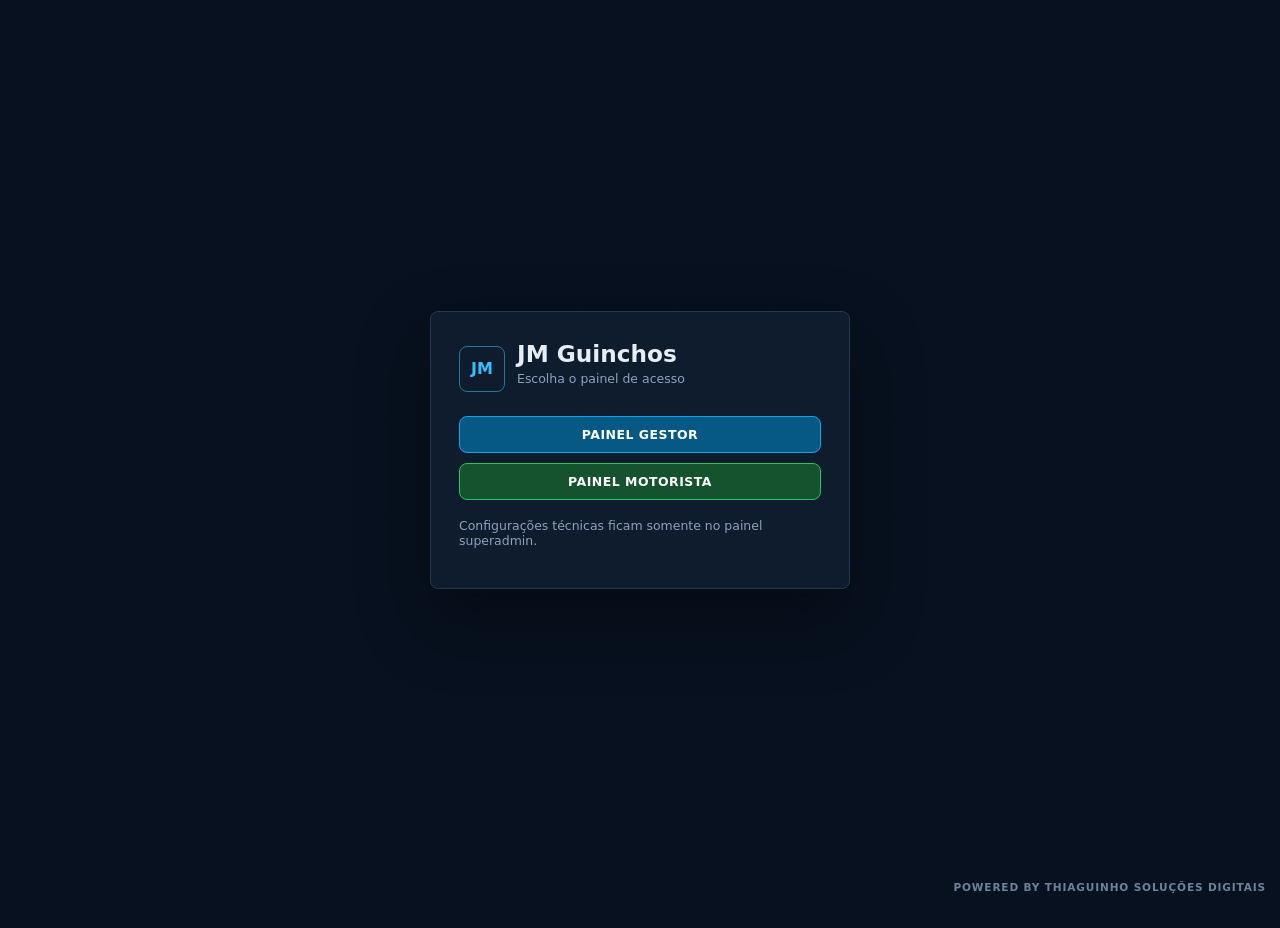
<file: index.html>
<!doctype html>
<html lang="pt-BR">
<head>
  <meta charset="utf-8">
  <meta name="viewport" content="width=device-width, initial-scale=1">
  <meta name="theme-color" content="#07111f">
  <title>JM Guinchos</title>
  <link rel="manifest" href="manifest.json?v=jm-v19-4-provas-gps-render-estavel">
  <link rel="icon" href="assets/icon.svg" type="image/svg+xml">
  <link rel="stylesheet" href="css/style.css?v=jm-v19-4-provas-gps-render-estavel">
</head>
<body>
  <section class="login">
    <div class="login-card">
      <div class="brand-row">
        <div class="brand-mark">JM</div>
        <div>
          <h1>JM Guinchos</h1>
          <p class="muted small">Escolha o painel de acesso</p>
        </div>
      </div>
      <div class="actions" style="display:grid;gap:10px">
        <a class="btn primary" style="text-align:center;text-decoration:none" href="jm.html">Painel gestor</a>
        <a class="btn good" style="text-align:center;text-decoration:none" href="motorista.html">Painel motorista</a>
      </div>
      <p class="muted small" style="margin-top:18px">Configurações técnicas ficam somente no painel superadmin.</p>
    </div>
  </section>
  <footer class="signature-footer">Powered by thIAguinho Soluções Digitais</footer>
  <script>
    if ("serviceWorker" in navigator) navigator.serviceWorker.register("service-worker.js?v=jm-v19-4-provas-gps-render-estavel").catch(function(){});
  </script>
</body>
</html>
</file>
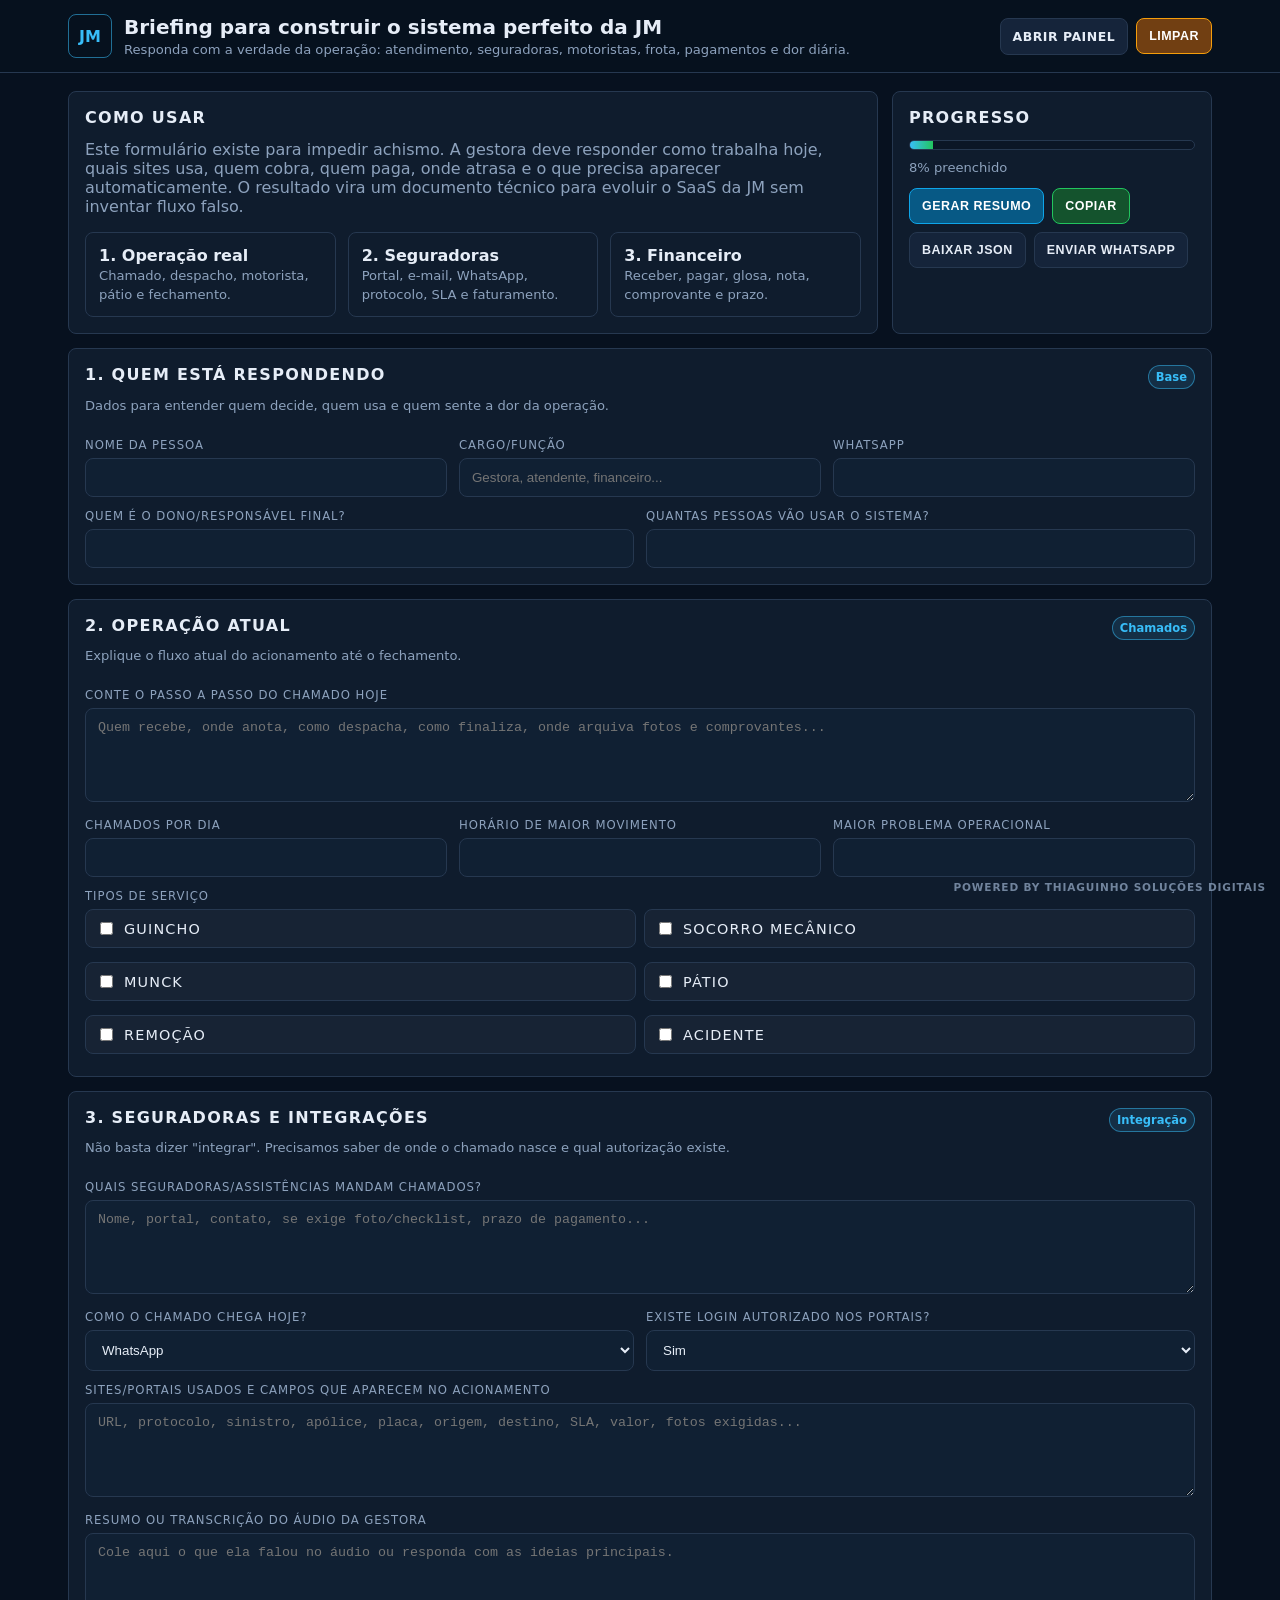
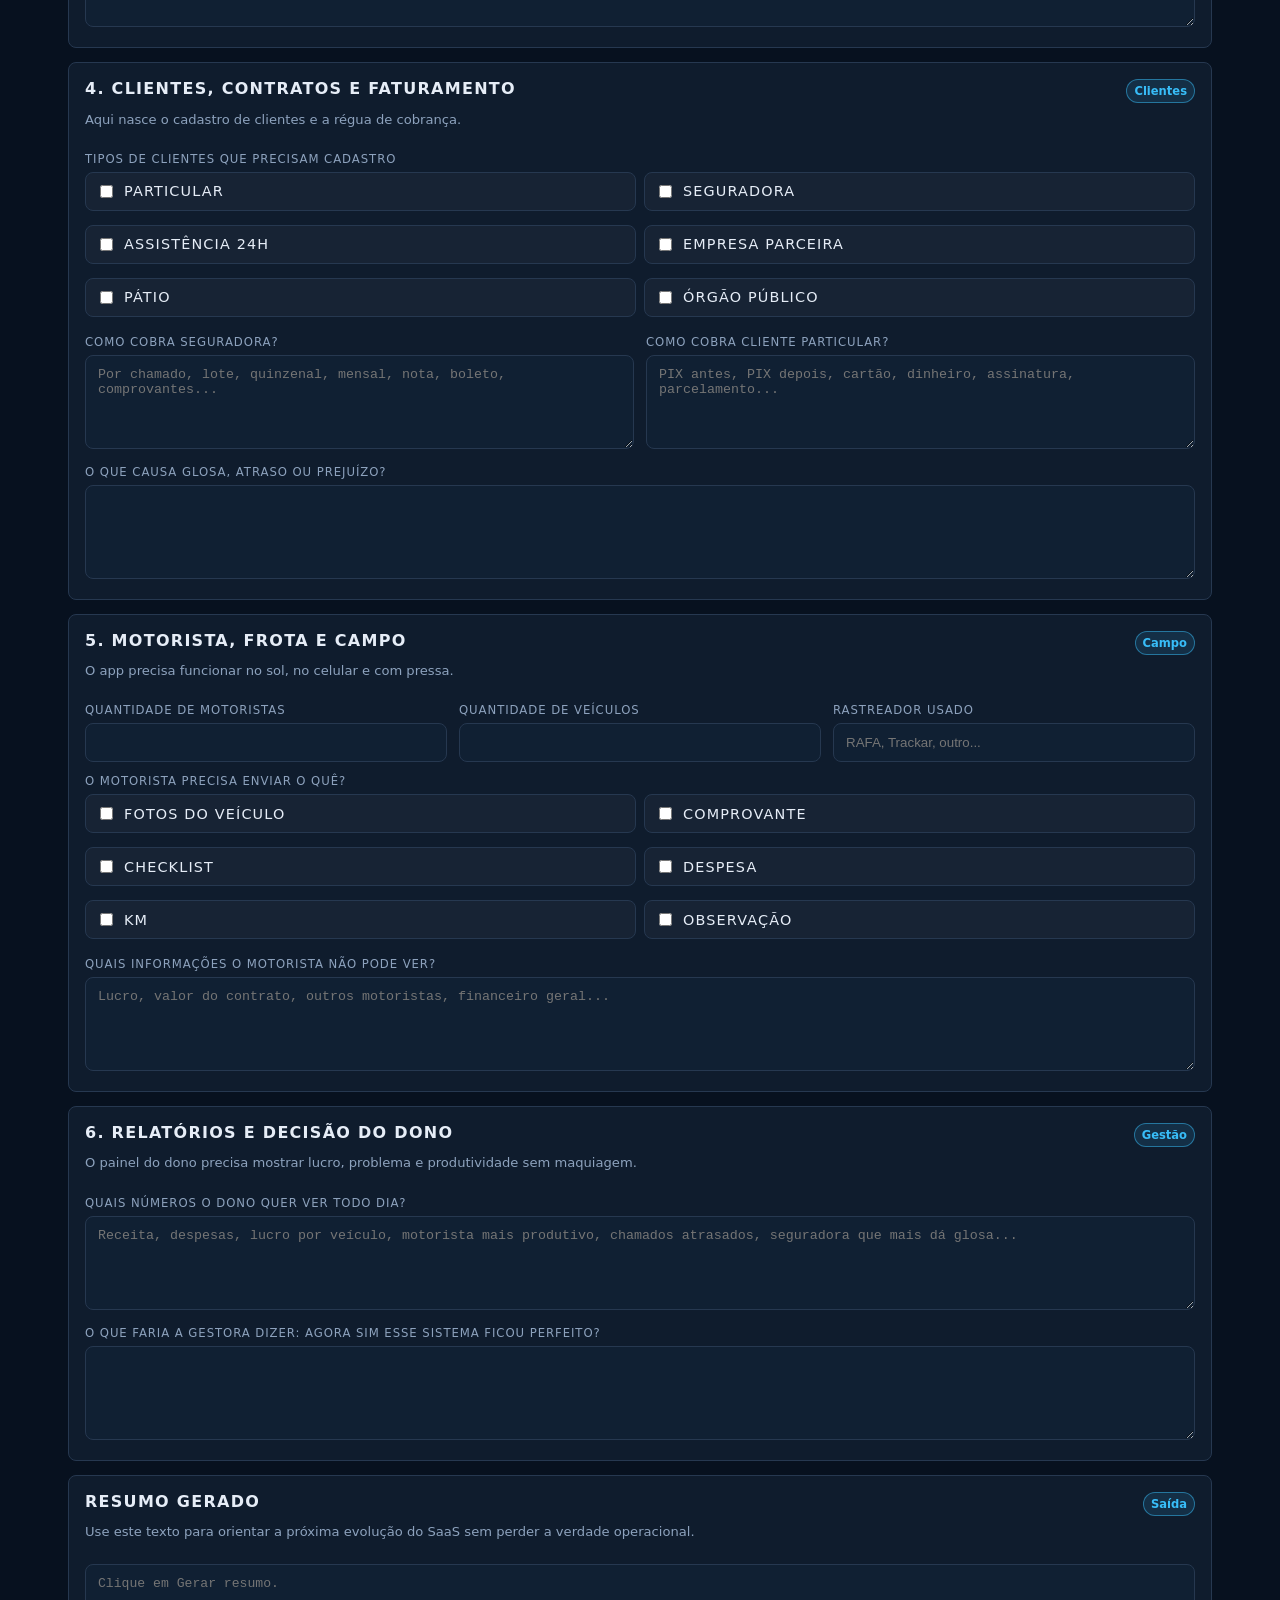
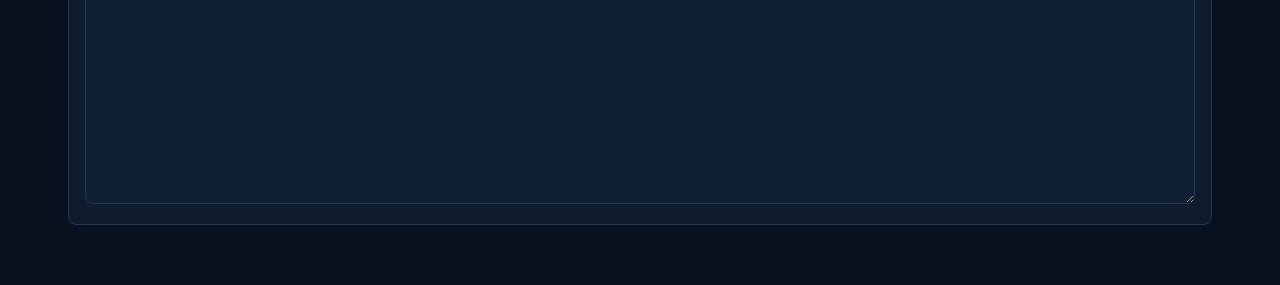
<file: formulario.html>
<!doctype html>
<html lang="pt-BR">
<head>
  <meta charset="utf-8">
  <meta name="viewport" content="width=device-width, initial-scale=1">
  <meta name="theme-color" content="#07111f">
  <title>JM Guinchos - Briefing do Sistema</title>
  <link rel="icon" href="assets/icon.svg" type="image/svg+xml">
  <style>
    :root {
      --bg:#07111f; --panel:#0f1c2d; --panel2:#15243a; --line:#263850; --text:#e6edf7;
      --muted:#8da2bd; --accent:#38bdf8; --green:#22c55e; --amber:#f59e0b; --red:#ef4444;
      --radius:8px;
    }
    * { box-sizing:border-box; }
    body {
      margin:0;
      font-family:Inter, system-ui, -apple-system, BlinkMacSystemFont, "Segoe UI", sans-serif;
      background:var(--bg);
      color:var(--text);
      padding-bottom:28px;
    }
    header {
      position:sticky; top:0; z-index:10;
      border-bottom:1px solid var(--line);
      background:rgba(7,17,31,.94);
      backdrop-filter:blur(10px);
    }
    .top {
      max-width:1180px; margin:0 auto; padding:14px 18px;
      display:flex; align-items:center; justify-content:space-between; gap:12px;
    }
    .brand { display:flex; align-items:center; gap:12px; }
    .mark {
      width:44px; height:44px; display:grid; place-items:center;
      border:1px solid rgba(56,189,248,.55); border-radius:var(--radius);
      color:var(--accent); font-weight:900;
    }
    h1,h2,h3,p { margin-top:0; }
    h1 { font-size:1.25rem; margin-bottom:3px; }
    h2 { font-size:1rem; letter-spacing:.08em; text-transform:uppercase; }
    .muted { color:var(--muted); }
    .small { font-size:.82rem; }
    .wrap { max-width:1180px; margin:0 auto; padding:18px; }
    .hero {
      display:grid; grid-template-columns:minmax(0,1fr) 320px; gap:14px; align-items:stretch;
      margin-bottom:14px;
    }
    .panel, .card {
      background:var(--panel); border:1px solid var(--line); border-radius:var(--radius);
    }
    .panel { padding:16px; }
    .card { padding:13px; }
    .grid { display:grid; grid-template-columns:repeat(12,minmax(0,1fr)); gap:12px; }
    .col-3 { grid-column:span 3; } .col-4 { grid-column:span 4; } .col-6 { grid-column:span 6; } .col-8 { grid-column:span 8; } .col-12 { grid-column:span 12; }
    label { display:block; color:var(--muted); font-size:.73rem; text-transform:uppercase; letter-spacing:.08em; margin:0 0 6px; }
    input, select, textarea {
      width:100%; border:1px solid var(--line); background:#102033; color:var(--text);
      border-radius:var(--radius); padding:11px 12px; outline:none;
    }
    textarea { min-height:94px; resize:vertical; }
    input:focus, select:focus, textarea:focus { border-color:var(--accent); box-shadow:0 0 0 3px rgba(56,189,248,.12); }
    .checks { display:grid; grid-template-columns:repeat(2,minmax(0,1fr)); gap:8px; }
    .check {
      display:flex; align-items:center; gap:8px; padding:9px 10px; border:1px solid var(--line);
      border-radius:var(--radius); background:rgba(255,255,255,.03); color:var(--text); font-size:.9rem;
    }
    .check input { width:auto; }
    .actions { display:flex; flex-wrap:wrap; gap:8px; align-items:center; }
    .btn {
      border:1px solid var(--line); background:var(--panel2); color:var(--text);
      padding:10px 12px; border-radius:var(--radius); font-weight:850; cursor:pointer;
      text-transform:uppercase; letter-spacing:.04em; font-size:.78rem; text-decoration:none;
    }
    .btn.primary { background:#075985; border-color:#0ea5e9; color:#fff; }
    .btn.good { background:#14532d; border-color:#22c55e; color:#fff; }
    .btn.warn { background:#713f12; border-color:#f59e0b; color:#fff; }
    .progress { height:10px; background:#0b1626; border:1px solid var(--line); border-radius:999px; overflow:hidden; }
    .progress span { display:block; height:100%; width:0; background:linear-gradient(90deg,var(--accent),var(--green)); transition:.2s; }
    .section { margin-bottom:14px; }
    .section-head { display:flex; justify-content:space-between; align-items:flex-start; gap:12px; margin-bottom:12px; }
    .badge {
      display:inline-flex; align-items:center; padding:4px 7px; border-radius:999px; border:1px solid rgba(56,189,248,.5);
      background:rgba(56,189,248,.12); color:var(--accent); font-weight:800; font-size:.72rem;
    }
    .output { min-height:240px; white-space:pre-wrap; font-family:Consolas, "Courier New", monospace; font-size:.82rem; }
    .signature {
      position:fixed; right:14px; bottom:7px; color:rgba(141,162,189,.78);
      font-size:.66rem; font-weight:850; letter-spacing:.08em; text-transform:uppercase;
    }
    @media (max-width:900px) {
      .hero { grid-template-columns:1fr; }
      .col-3,.col-4,.col-6,.col-8 { grid-column:span 12; }
      .checks { grid-template-columns:1fr; }
      .top { align-items:flex-start; flex-direction:column; }
      .actions .btn { width:100%; text-align:center; }
      .signature { left:0; right:0; text-align:center; font-size:.58rem; }
    }
  </style>
</head>
<body>
  <header>
    <div class="top">
      <div class="brand">
        <div class="mark">JM</div>
        <div>
          <h1>Briefing para construir o sistema perfeito da JM</h1>
          <div class="muted small">Responda com a verdade da operação: atendimento, seguradoras, motoristas, frota, pagamentos e dor diária.</div>
        </div>
      </div>
      <div class="actions">
        <a class="btn" href="jm.html">Abrir painel</a>
        <button class="btn warn" id="clearBtn" type="button">Limpar</button>
      </div>
    </div>
  </header>

  <main class="wrap">
    <section class="hero">
      <div class="panel">
        <h2>Como usar</h2>
        <p class="muted">Este formulário existe para impedir achismo. A gestora deve responder como trabalha hoje, quais sites usa, quem cobra, quem paga, onde atrasa e o que precisa aparecer automaticamente. O resultado vira um documento técnico para evoluir o SaaS da JM sem inventar fluxo falso.</p>
        <div class="grid">
          <div class="card col-4"><b>1. Operação real</b><br><span class="muted small">Chamado, despacho, motorista, pátio e fechamento.</span></div>
          <div class="card col-4"><b>2. Seguradoras</b><br><span class="muted small">Portal, e-mail, WhatsApp, protocolo, SLA e faturamento.</span></div>
          <div class="card col-4"><b>3. Financeiro</b><br><span class="muted small">Receber, pagar, glosa, nota, comprovante e prazo.</span></div>
        </div>
      </div>
      <aside class="panel">
        <h2>Progresso</h2>
        <div class="progress"><span id="progressBar"></span></div>
        <p class="muted small" id="progressText" style="margin-top:10px">0% preenchido</p>
        <div class="actions">
          <button class="btn primary" id="buildBtn" type="button">Gerar resumo</button>
          <button class="btn good" id="copyBtn" type="button">Copiar</button>
          <button class="btn" id="downloadBtn" type="button">Baixar JSON</button>
          <button class="btn" id="whatsappBtn" type="button">Enviar WhatsApp</button>
        </div>
      </aside>
    </section>

    <form id="briefingForm">
      <section class="panel section">
        <div class="section-head"><div><h2>1. Quem está respondendo</h2><p class="muted small">Dados para entender quem decide, quem usa e quem sente a dor da operação.</p></div><span class="badge">Base</span></div>
        <div class="grid">
          <div class="col-4"><label>Nome da pessoa</label><input name="respondenteNome" required></div>
          <div class="col-4"><label>Cargo/função</label><input name="respondenteCargo" placeholder="Gestora, atendente, financeiro..."></div>
          <div class="col-4"><label>WhatsApp</label><input name="respondenteWhatsapp" inputmode="tel"></div>
          <div class="col-6"><label>Quem é o dono/responsável final?</label><input name="donoResponsavel"></div>
          <div class="col-6"><label>Quantas pessoas vão usar o sistema?</label><input name="usuariosQuantidade" inputmode="numeric"></div>
        </div>
      </section>

      <section class="panel section">
        <div class="section-head"><div><h2>2. Operação atual</h2><p class="muted small">Explique o fluxo atual do acionamento até o fechamento.</p></div><span class="badge">Chamados</span></div>
        <div class="grid">
          <div class="col-12"><label>Conte o passo a passo do chamado hoje</label><textarea name="fluxoAtual" required placeholder="Quem recebe, onde anota, como despacha, como finaliza, onde arquiva fotos e comprovantes..."></textarea></div>
          <div class="col-4"><label>Chamados por dia</label><input name="chamadosDia" inputmode="numeric"></div>
          <div class="col-4"><label>Horário de maior movimento</label><input name="picoOperacao"></div>
          <div class="col-4"><label>Maior problema operacional</label><input name="maiorProblemaOperacional"></div>
          <div class="col-12"><label>Tipos de serviço</label><div class="checks">
            <label class="check"><input type="checkbox" name="servicos" value="Guincho"> Guincho</label>
            <label class="check"><input type="checkbox" name="servicos" value="Socorro mecânico"> Socorro mecânico</label>
            <label class="check"><input type="checkbox" name="servicos" value="Munck"> Munck</label>
            <label class="check"><input type="checkbox" name="servicos" value="Pátio"> Pátio</label>
            <label class="check"><input type="checkbox" name="servicos" value="Remoção"> Remoção</label>
            <label class="check"><input type="checkbox" name="servicos" value="Acidente"> Acidente</label>
          </div></div>
        </div>
      </section>

      <section class="panel section">
        <div class="section-head"><div><h2>3. Seguradoras e integrações</h2><p class="muted small">Não basta dizer "integrar". Precisamos saber de onde o chamado nasce e qual autorização existe.</p></div><span class="badge">Integração</span></div>
        <div class="grid">
          <div class="col-12"><label>Quais seguradoras/assistências mandam chamados?</label><textarea name="seguradorasLista" placeholder="Nome, portal, contato, se exige foto/checklist, prazo de pagamento..."></textarea></div>
          <div class="col-6"><label>Como o chamado chega hoje?</label><select name="entradaChamado"><option>WhatsApp</option><option>E-mail</option><option>Portal da seguradora</option><option>Telefone</option><option>API/webhook</option><option>Misto</option></select></div>
          <div class="col-6"><label>Existe login autorizado nos portais?</label><select name="loginPortais"><option>Sim</option><option>Não</option><option>Alguns</option><option>Não sei</option></select></div>
          <div class="col-12"><label>Sites/portais usados e campos que aparecem no acionamento</label><textarea name="portaisCampos" placeholder="URL, protocolo, sinistro, apólice, placa, origem, destino, SLA, valor, fotos exigidas..."></textarea></div>
          <div class="col-12"><label>Resumo ou transcrição do áudio da gestora</label><textarea name="audioResumo" placeholder="Cole aqui o que ela falou no áudio ou responda com as ideias principais."></textarea></div>
        </div>
      </section>

      <section class="panel section">
        <div class="section-head"><div><h2>4. Clientes, contratos e faturamento</h2><p class="muted small">Aqui nasce o cadastro de clientes e a régua de cobrança.</p></div><span class="badge">Clientes</span></div>
        <div class="grid">
          <div class="col-12"><label>Tipos de clientes que precisam cadastro</label><div class="checks">
            <label class="check"><input type="checkbox" name="tiposClientes" value="Particular"> Particular</label>
            <label class="check"><input type="checkbox" name="tiposClientes" value="Seguradora"> Seguradora</label>
            <label class="check"><input type="checkbox" name="tiposClientes" value="Assistência 24h"> Assistência 24h</label>
            <label class="check"><input type="checkbox" name="tiposClientes" value="Empresa parceira"> Empresa parceira</label>
            <label class="check"><input type="checkbox" name="tiposClientes" value="Pátio"> Pátio</label>
            <label class="check"><input type="checkbox" name="tiposClientes" value="Órgão público"> Órgão público</label>
          </div></div>
          <div class="col-6"><label>Como cobra seguradora?</label><textarea name="cobrancaSeguradora" placeholder="Por chamado, lote, quinzenal, mensal, nota, boleto, comprovantes..."></textarea></div>
          <div class="col-6"><label>Como cobra cliente particular?</label><textarea name="cobrancaParticular" placeholder="PIX antes, PIX depois, cartão, dinheiro, assinatura, parcelamento..."></textarea></div>
          <div class="col-12"><label>O que causa glosa, atraso ou prejuízo?</label><textarea name="glosasPrejuizos"></textarea></div>
        </div>
      </section>

      <section class="panel section">
        <div class="section-head"><div><h2>5. Motorista, frota e campo</h2><p class="muted small">O app precisa funcionar no sol, no celular e com pressa.</p></div><span class="badge">Campo</span></div>
        <div class="grid">
          <div class="col-4"><label>Quantidade de motoristas</label><input name="motoristasQuantidade" inputmode="numeric"></div>
          <div class="col-4"><label>Quantidade de veículos</label><input name="veiculosQuantidade" inputmode="numeric"></div>
          <div class="col-4"><label>Rastreador usado</label><input name="rastreador" placeholder="RAFA, Trackar, outro..."></div>
          <div class="col-12"><label>O motorista precisa enviar o quê?</label><div class="checks">
            <label class="check"><input type="checkbox" name="motoristaEnvia" value="Fotos do veículo"> Fotos do veículo</label>
            <label class="check"><input type="checkbox" name="motoristaEnvia" value="Comprovante"> Comprovante</label>
            <label class="check"><input type="checkbox" name="motoristaEnvia" value="Checklist"> Checklist</label>
            <label class="check"><input type="checkbox" name="motoristaEnvia" value="Despesa"> Despesa</label>
            <label class="check"><input type="checkbox" name="motoristaEnvia" value="KM"> KM</label>
            <label class="check"><input type="checkbox" name="motoristaEnvia" value="Observação"> Observação</label>
          </div></div>
          <div class="col-12"><label>Quais informações o motorista não pode ver?</label><textarea name="restricoesMotorista" placeholder="Lucro, valor do contrato, outros motoristas, financeiro geral..."></textarea></div>
        </div>
      </section>

      <section class="panel section">
        <div class="section-head"><div><h2>6. Relatórios e decisão do dono</h2><p class="muted small">O painel do dono precisa mostrar lucro, problema e produtividade sem maquiagem.</p></div><span class="badge">Gestão</span></div>
        <div class="grid">
          <div class="col-12"><label>Quais números o dono quer ver todo dia?</label><textarea name="kpisDono" placeholder="Receita, despesas, lucro por veículo, motorista mais produtivo, chamados atrasados, seguradora que mais dá glosa..."></textarea></div>
          <div class="col-12"><label>O que faria a gestora dizer: agora sim esse sistema ficou perfeito?</label><textarea name="definicaoSucesso" required></textarea></div>
        </div>
      </section>
    </form>

    <section class="panel section">
      <div class="section-head"><div><h2>Resumo gerado</h2><p class="muted small">Use este texto para orientar a próxima evolução do SaaS sem perder a verdade operacional.</p></div><span class="badge">Saída</span></div>
      <textarea id="output" class="output" readonly placeholder="Clique em Gerar resumo."></textarea>
    </section>
  </main>

  <div class="signature">Powered by thIAguinho Soluções Digitais</div>

  <script>
    (function () {
      "use strict";
      const STORAGE_KEY = "jm_guinchos_briefing_v1";
      const form = document.getElementById("briefingForm");
      const output = document.getElementById("output");
      const progressBar = document.getElementById("progressBar");
      const progressText = document.getElementById("progressText");

      function fields() {
        return Array.from(form.querySelectorAll("input, select, textarea"));
      }

      function collect() {
        const data = {};
        fields().forEach((field) => {
          if (field.type === "checkbox") {
            data[field.name] = data[field.name] || [];
            if (field.checked) data[field.name].push(field.value);
            return;
          }
          data[field.name] = field.value.trim();
        });
        data.generatedAt = new Date().toISOString();
        return data;
      }

      function apply(data) {
        if (!data) return;
        fields().forEach((field) => {
          if (field.type === "checkbox") {
            field.checked = Array.isArray(data[field.name]) && data[field.name].includes(field.value);
            return;
          }
          if (data[field.name] != null) field.value = data[field.name];
        });
        updateProgress();
      }

      function updateProgress() {
        const all = fields().filter((f) => f.type !== "checkbox");
        const filled = all.filter((f) => String(f.value || "").trim()).length;
        const checks = Array.from(form.querySelectorAll("input[type='checkbox']"));
        const groups = Array.from(new Set(checks.map((c) => c.name)));
        const checkedGroups = groups.filter((name) => checks.some((c) => c.name === name && c.checked)).length;
        const total = all.length + groups.length;
        const done = filled + checkedGroups;
        const pct = total ? Math.round((done / total) * 100) : 0;
        progressBar.style.width = pct + "%";
        progressText.textContent = pct + "% preenchido";
      }

      function save() {
        localStorage.setItem(STORAGE_KEY, JSON.stringify(collect()));
        updateProgress();
      }

      function summary(data) {
        return [
          "BRIEFING JM GUINCHOS - SISTEMA 100/10",
          "",
          "RESPONDENTE",
          "- Nome: " + (data.respondenteNome || ""),
          "- Cargo: " + (data.respondenteCargo || ""),
          "- WhatsApp: " + (data.respondenteWhatsapp || ""),
          "- Responsável final: " + (data.donoResponsavel || ""),
          "- Usuários previstos: " + (data.usuariosQuantidade || ""),
          "",
          "OPERAÇÃO",
          "- Fluxo atual: " + (data.fluxoAtual || ""),
          "- Chamados/dia: " + (data.chamadosDia || ""),
          "- Pico: " + (data.picoOperacao || ""),
          "- Maior problema: " + (data.maiorProblemaOperacional || ""),
          "- Serviços: " + ((data.servicos || []).join(", ") || ""),
          "",
          "SEGURADORAS E INTEGRAÇÕES",
          "- Seguradoras: " + (data.seguradorasLista || ""),
          "- Entrada do chamado: " + (data.entradaChamado || ""),
          "- Login nos portais: " + (data.loginPortais || ""),
          "- Portais/campos: " + (data.portaisCampos || ""),
          "- Áudio/resumo da gestora: " + (data.audioResumo || ""),
          "",
          "CLIENTES E FINANCEIRO",
          "- Tipos de cliente: " + ((data.tiposClientes || []).join(", ") || ""),
          "- Cobrança seguradora: " + (data.cobrancaSeguradora || ""),
          "- Cobrança particular: " + (data.cobrancaParticular || ""),
          "- Glosas/prejuízos: " + (data.glosasPrejuizos || ""),
          "",
          "MOTORISTA E FROTA",
          "- Motoristas: " + (data.motoristasQuantidade || ""),
          "- Veículos: " + (data.veiculosQuantidade || ""),
          "- Rastreador: " + (data.rastreador || ""),
          "- Motorista envia: " + ((data.motoristaEnvia || []).join(", ") || ""),
          "- Restrições motorista: " + (data.restricoesMotorista || ""),
          "",
          "GESTÃO",
          "- KPIs do dono: " + (data.kpisDono || ""),
          "- Definição de sucesso: " + (data.definicaoSucesso || "")
        ].join("\n");
      }

      function generate() {
        const data = collect();
        output.value = summary(data);
        localStorage.setItem(STORAGE_KEY, JSON.stringify(data));
        return data;
      }

      form.addEventListener("input", save);
      document.getElementById("buildBtn").onclick = generate;
      document.getElementById("copyBtn").onclick = async () => {
        if (!output.value) generate();
        await navigator.clipboard.writeText(output.value).catch(() => {});
      };
      document.getElementById("downloadBtn").onclick = () => {
        const data = generate();
        const blob = new Blob([JSON.stringify(data, null, 2)], { type: "application/json" });
        const a = document.createElement("a");
        a.href = URL.createObjectURL(blob);
        a.download = "briefing-jm-guinchos.json";
        a.click();
        URL.revokeObjectURL(a.href);
      };
      document.getElementById("whatsappBtn").onclick = () => {
        if (!output.value) generate();
        const text = encodeURIComponent(output.value.slice(0, 3500));
        window.open("https://wa.me/?text=" + text, "_blank");
      };
      document.getElementById("clearBtn").onclick = () => {
        if (!confirm("Limpar todas as respostas deste navegador?")) return;
        localStorage.removeItem(STORAGE_KEY);
        form.reset();
        output.value = "";
        updateProgress();
      };
      apply(JSON.parse(localStorage.getItem(STORAGE_KEY) || "null"));
      updateProgress();
    }());
  </script>
</body>
</html>
</file>
<file: css/style.css>
:root {
  --bg: #07111f;
  --panel: #0f1c2d;
  --panel-2: #15243a;
  --line: #263850;
  --text: #e6edf7;
  --muted: #8da2bd;
  --accent: #38bdf8;
  --green: #22c55e;
  --amber: #f59e0b;
  --red: #ef4444;
  --white: #ffffff;
  --radius: 8px;
}

* { box-sizing: border-box; }
body {
  margin: 0;
  min-height: 100vh;
  font-family: Inter, system-ui, -apple-system, BlinkMacSystemFont, "Segoe UI", sans-serif;
  background: var(--bg);
  color: var(--text);
  padding-bottom: 28px;
}

button, input, select, textarea { font: inherit; }
button { cursor: pointer; }
button:disabled { opacity: .55; cursor: not-allowed; }

.hidden { display: none !important; }
.muted { color: var(--muted); }
.small { font-size: .78rem; }
.danger { color: var(--red); }
.ok { color: var(--green); }
.warn { color: var(--amber); }
.info { color: var(--accent); }

.login {
  min-height: 100vh;
  display: grid;
  place-items: center;
  padding: 24px;
  background:
    linear-gradient(rgba(7, 17, 31, .9), rgba(7, 17, 31, .96)),
    repeating-linear-gradient(90deg, rgba(56, 189, 248, .08) 0 1px, transparent 1px 96px),
    repeating-linear-gradient(0deg, rgba(56, 189, 248, .06) 0 1px, transparent 1px 96px);
}
.login-card {
  width: min(420px, 100%);
  background: var(--panel);
  border: 1px solid var(--line);
  border-radius: var(--radius);
  padding: 28px;
  box-shadow: 0 30px 70px rgba(0,0,0,.35);
}
.brand-row { display: flex; align-items: center; gap: 12px; margin-bottom: 18px; }
.brand-mark {
  width: 46px; height: 46px; display: grid; place-items: center;
  border: 1px solid rgba(56,189,248,.55);
  color: var(--accent);
  font-weight: 900;
  border-radius: var(--radius);
}
h1, h2, h3, p { margin-top: 0; }
h1 { margin-bottom: 4px; font-size: 1.45rem; }
h2 { font-size: 1rem; letter-spacing: .08em; text-transform: uppercase; }
h3 { font-size: .95rem; margin-bottom: 10px; }

.app {
  min-height: 100vh;
  display: grid;
  grid-template-columns: 260px minmax(0, 1fr);
}
.sidebar {
  background: #0c1726;
  border-right: 1px solid var(--line);
  display: flex;
  flex-direction: column;
  min-height: 100vh;
}
.sidebar-head { padding: 18px; border-bottom: 1px solid var(--line); }
.sidebar-title { font-weight: 900; letter-spacing: .1em; }
.sidebar-sub { font-size: .72rem; color: var(--accent); letter-spacing: .16em; text-transform: uppercase; }
.nav { padding: 12px; display: grid; gap: 6px; }
.nav button {
  text-align: left;
  color: var(--muted);
  background: transparent;
  border: 1px solid transparent;
  padding: 11px 12px;
  border-radius: var(--radius);
  font-weight: 750;
}
.nav button.active, .nav button:hover {
  color: var(--white);
  background: var(--panel-2);
  border-color: var(--line);
}
.sidebar-foot { margin-top: auto; padding: 14px; border-top: 1px solid var(--line); }

.topbar {
  height: 68px;
  display: flex;
  align-items: center;
  justify-content: space-between;
  gap: 16px;
  padding: 0 22px;
  border-bottom: 1px solid var(--line);
  background: rgba(15, 28, 45, .92);
  position: sticky;
  top: 0;
  z-index: 20;
}
.content { padding: 22px; }
.view { display: none; }
.view.active { display: block; }

.grid { display: grid; grid-template-columns: repeat(12, minmax(0, 1fr)); gap: 14px; }
.col-3 { grid-column: span 3; }
.col-4 { grid-column: span 4; }
.col-5 { grid-column: span 5; }
.col-6 { grid-column: span 6; }
.col-7 { grid-column: span 7; }
.col-8 { grid-column: span 8; }
.col-12 { grid-column: span 12; }

.panel, .card {
  background: var(--panel);
  border: 1px solid var(--line);
  border-radius: var(--radius);
}
.panel { padding: 16px; }
.card { padding: 14px; }
.kpi strong { display: block; font-size: 1.65rem; margin-top: 6px; }
.kpi span { color: var(--muted); font-size: .75rem; text-transform: uppercase; letter-spacing: .08em; }

label { display: block; color: var(--muted); font-size: .72rem; text-transform: uppercase; letter-spacing: .08em; margin: 0 0 6px; }
input, select, textarea {
  width: 100%;
  border: 1px solid var(--line);
  background: #102033;
  color: var(--text);
  border-radius: var(--radius);
  padding: 11px 12px;
  outline: none;
}
textarea { min-height: 90px; resize: vertical; }
input:focus, select:focus, textarea:focus { border-color: var(--accent); box-shadow: 0 0 0 3px rgba(56,189,248,.12); }
.form-grid { display: grid; grid-template-columns: repeat(2, minmax(0, 1fr)); gap: 12px; }
.form-grid .wide { grid-column: 1 / -1; }

.route-link-block {
  border: 1px dashed rgba(56, 189, 248, .35);
  border-radius: var(--radius);
  padding: 10px;
  background: rgba(56, 189, 248, .04);
}
.route-link-status.ok, .geo-status.ok { color: var(--green); }
.route-link-status.warn, .geo-status.warn { color: var(--amber); }
.route-link-status.danger, .geo-status.danger { color: var(--red); }
.smart-route-card {
  border: 1px solid var(--line);
  border-radius: var(--radius);
  padding: 10px;
  margin-top: 8px;
  background: rgba(255,255,255,.03);
}
.leaflet-container {
  font-family: Inter, system-ui, -apple-system, BlinkMacSystemFont, "Segoe UI", sans-serif;
}

.actions { display: flex; flex-wrap: wrap; gap: 8px; align-items: center; }
.btn {
  border: 1px solid var(--line);
  background: var(--panel-2);
  color: var(--text);
  padding: 10px 12px;
  border-radius: var(--radius);
  font-weight: 850;
  text-transform: uppercase;
  letter-spacing: .04em;
  font-size: .78rem;
}
.btn.primary { background: #075985; border-color: #0ea5e9; color: white; }
.btn.good { background: #14532d; border-color: #22c55e; color: white; }
.btn.warn { background: #713f12; border-color: #f59e0b; color: white; }
.btn.danger { background: #7f1d1d; border-color: #ef4444; color: white; }

.table-wrap { width: 100%; overflow-x: auto; }
table { width: 100%; border-collapse: collapse; min-width: 760px; }
th, td { border-bottom: 1px solid var(--line); padding: 11px; text-align: left; vertical-align: top; }
th { color: var(--muted); font-size: .72rem; text-transform: uppercase; letter-spacing: .08em; }
td { font-size: .88rem; }
.badge {
  display: inline-flex; align-items: center; gap: 5px;
  padding: 4px 7px; border-radius: 999px;
  font-size: .7rem; font-weight: 850; border: 1px solid var(--line);
  color: var(--muted);
}
.badge.ok { border-color: rgba(34,197,94,.5); background: rgba(34,197,94,.12); }
.badge.warn { border-color: rgba(245,158,11,.5); background: rgba(245,158,11,.12); }
.badge.danger { border-color: rgba(239,68,68,.5); background: rgba(239,68,68,.12); }
.badge.info { border-color: rgba(56,189,248,.5); background: rgba(56,189,248,.12); }

.map {
  width: 100%;
  height: min(62vh, 620px);
  min-height: 380px;
  background: #091526;
  border: 1px solid var(--line);
  border-radius: var(--radius);
  overflow: hidden;
}
.fallback-map { width: 100%; height: 100%; display: block; }
.timeline { display: grid; gap: 8px; }
.timeline-item { padding: 10px; border-left: 3px solid var(--accent); background: rgba(255,255,255,.03); border-radius: 0 var(--radius) var(--radius) 0; }
.finance-summary {
  display: flex;
  flex-wrap: wrap;
  gap: 10px;
  margin-bottom: 12px;
}
.finance-summary span {
  border: 1px solid var(--line);
  border-radius: var(--radius);
  background: rgba(255,255,255,.03);
  padding: 9px 11px;
  color: var(--muted);
}
.finance-summary b { color: var(--text); }

.mobile-top { display: none; }
.toast {
  position: fixed;
  right: 18px;
  bottom: 18px;
  max-width: min(420px, calc(100vw - 36px));
  background: var(--panel);
  border: 1px solid var(--line);
  color: var(--text);
  border-radius: var(--radius);
  padding: 12px 14px;
  box-shadow: 0 20px 60px rgba(0,0,0,.35);
  transform: translateY(24px);
  opacity: 0;
  pointer-events: none;
  transition: .2s;
  z-index: 200;
}
.toast.show { transform: translateY(0); opacity: 1; }
.toast.info { border-color: var(--accent); }
.toast.ok { border-color: var(--green); }
.toast.danger { border-color: var(--red); }
.signature-footer {
  position: fixed;
  right: 14px;
  bottom: 7px;
  z-index: 180;
  color: rgba(141, 162, 189, .78);
  font-size: .66rem;
  font-weight: 850;
  letter-spacing: .08em;
  text-transform: uppercase;
  pointer-events: none;
}
.report-signature {
  margin-top: 12px;
  padding-top: 8px;
  border-top: 1px solid var(--line);
  color: var(--muted);
  font-size: .68rem;
  font-weight: 850;
  letter-spacing: .08em;
  text-align: right;
  text-transform: uppercase;
}

@media (max-width: 980px) {
  .app { grid-template-columns: 1fr; }
  .sidebar {
    position: fixed; inset: 0 auto 0 0; width: 290px; z-index: 60;
    transform: translateX(-105%);
    transition: transform .2s;
  }
  body.menu-open .sidebar { transform: translateX(0); }
  .mobile-top { display: inline-flex; }
  .topbar { height: auto; min-height: 62px; padding: 12px; }
  .content { padding: 14px; }
  .col-3, .col-4, .col-5, .col-6, .col-7, .col-8 { grid-column: span 12; }
  .form-grid { grid-template-columns: 1fr; }
  .map { min-height: 320px; height: 56vh; }
  .signature-footer {
    left: 0;
    right: 0;
    bottom: 6px;
    text-align: center;
    font-size: .58rem;
  }
}

@media print {
  body { padding-bottom: 0; background: #fff; color: #111827; }
  .signature-footer {
    position: fixed;
    right: 16px;
    bottom: 10px;
    color: #475569;
  }
  .report-signature {
    color: #475569;
    border-top: 1px solid #cbd5e1;
  }
}

/* JM v12 - mapa gratuito, coordenadas e rota inteligente */
.geo-block {
  border: 1px solid rgba(56,189,248,.18);
  border-radius: 16px;
  padding: 12px;
  background: rgba(56,189,248,.04);
}
.geo-actions, .route-planner .actions {
  display: flex;
  flex-wrap: wrap;
  gap: 8px;
  margin-top: 8px;
}
.geo-status { margin-top: 8px; }
.geo-status.ok { color: var(--green); }
.geo-status.warn { color: var(--amber); }
.geo-status.danger { color: var(--red); }
.route-planner {
  border: 1px solid rgba(34,197,94,.22);
  border-radius: 16px;
  padding: 12px;
  background: rgba(34,197,94,.05);
}
.smart-route-box { margin-top: 10px; }
.smart-route-card {
  border: 1px solid rgba(148,163,184,.18);
  border-radius: 14px;
  padding: 10px;
  margin-top: 8px;
  background: rgba(15,23,42,.32);
}
.smart-route-card .actions { margin-top: 8px; }
@media (max-width: 760px) {
  .route-planner > .actions { align-items: stretch !important; }
  .route-planner .actions .btn, .geo-actions .btn { width: 100%; justify-content: center; }
}

/* JM v16 - Central operacional para guinchos, seguradoras e assistências */
.ops-shell { display: grid; gap: 14px; }
.ops-head {
  display: flex;
  align-items: center;
  justify-content: space-between;
  gap: 14px;
}
.ops-filters {
  display: flex;
  flex-wrap: wrap;
  gap: 8px;
  align-items: center;
  justify-content: flex-end;
}
.ops-filters select { min-width: 220px; }
.ops-kpis .kpi strong { font-size: 1.35rem; }
.ops-grid {
  display: grid;
  grid-template-columns: minmax(0, 1fr) 390px;
  gap: 14px;
  align-items: start;
}
.ops-map-panel { min-width: 0; }
.ops-map { height: calc(100vh - 290px); min-height: 520px; }
.ops-side { display: grid; gap: 14px; min-width: 0; }
.ops-list {
  display: grid;
  gap: 10px;
  max-height: 42vh;
  overflow: auto;
  padding-right: 4px;
}
.ops-card {
  border: 1px solid rgba(148, 163, 184, .18);
  border-radius: 14px;
  padding: 11px;
  background: rgba(15, 28, 45, .72);
  cursor: pointer;
  display: grid;
  gap: 6px;
}
.ops-card:hover, .ops-card.selected {
  border-color: rgba(56, 189, 248, .75);
  box-shadow: 0 0 0 3px rgba(56, 189, 248, .1);
}
.ops-card.vehicle.selected { border-color: rgba(34, 197, 94, .85); }
.ops-mini-actions { margin-top: 4px; }
.ops-mini-actions .btn { padding: 7px 8px; font-size: .68rem; }
.signature-pad {
  width: 100%;
  min-height: 220px;
  border: 1px dashed rgba(56, 189, 248, .45);
  border-radius: var(--radius);
  background: #081423;
  touch-action: none;
  display: block;
}
.proof-summary {
  display: grid;
  gap: 6px;
  margin-top: 8px;
  padding: 10px;
  border: 1px solid rgba(148, 163, 184, .18);
  border-radius: var(--radius);
  background: rgba(255,255,255,.03);
}
.proof-summary a { color: var(--accent); }
.panel-collapse-head {
  display: flex;
  align-items: center;
  justify-content: space-between;
  gap: 10px;
  margin-bottom: 12px;
  width: 100%;
}
.panel-collapse-head h2 { margin: 0; }
.panel-collapse-toggle {
  flex: 0 0 auto;
  min-height: 34px;
  padding: 8px 10px;
  font-size: .68rem;
  display: inline-flex;
  align-items: center;
  justify-content: center;
  white-space: nowrap;
}
.panel-collapse-body {
  display: grid;
  gap: 12px;
  width: 100%;
}
.panel.collapsed .panel-collapse-body,
.panel.is-collapsed .panel-collapse-body,
.panel-collapse-body[hidden] { display: none !important; }
.dash-kpi-grid {
  display: grid;
  grid-template-columns: repeat(6, minmax(0, 1fr));
  gap: 10px;
  margin-top: 12px;
}
.dash-kpi-grid .kpi {
  min-height: 92px;
  padding: 14px;
}
.call-dossier {
  display: grid;
  gap: 12px;
  margin-top: 14px;
}
.dossier-head {
  display: flex;
  align-items: flex-start;
  justify-content: space-between;
  gap: 12px;
}
.dossier-grid {
  display: grid;
  grid-template-columns: repeat(2, minmax(0, 1fr));
  gap: 10px;
}
.dossier-row {
  border: 1px solid rgba(148, 163, 184, .16);
  border-radius: var(--radius);
  padding: 10px;
  background: rgba(255,255,255,.025);
}
.dossier-row small {
  display: block;
  color: var(--muted);
  text-transform: uppercase;
  font-size: .64rem;
  letter-spacing: .08em;
  margin-bottom: 4px;
}
.proof-thumbs {
  display: grid;
  grid-template-columns: repeat(auto-fill, minmax(118px, 1fr));
  gap: 10px;
}
.proof-thumb {
  border: 1px solid rgba(148, 163, 184, .16);
  border-radius: var(--radius);
  overflow: hidden;
  background: rgba(255,255,255,.025);
}
.proof-thumb img {
  width: 100%;
  aspect-ratio: 4 / 3;
  object-fit: cover;
  display: block;
}
.proof-thumb span {
  display: block;
  padding: 7px;
  color: var(--muted);
  font-size: .72rem;
}
.signature-preview {
  max-width: 360px;
  width: 100%;
  border: 1px solid rgba(148, 163, 184, .18);
  border-radius: var(--radius);
  background: #fff;
  display: block;
}
@media (max-width: 1180px) {
  .ops-grid { grid-template-columns: 1fr; }
  .ops-side { grid-template-columns: repeat(2, minmax(0, 1fr)); }
  .ops-map { height: 60vh; }
  .dash-kpi-grid { grid-template-columns: repeat(3, minmax(0, 1fr)); }
}
@media (max-width: 760px) {
  .ops-head { align-items: stretch; flex-direction: column; }
  .ops-filters, .ops-filters .btn, .ops-filters select { width: 100%; }
  .ops-side { grid-template-columns: 1fr; }
  .ops-map { min-height: 360px; height: 58vh; }
  .ops-list { max-height: none; }
  .ops-map-panel > .actions { align-items: stretch !important; }
  .ops-map-panel > .actions > .actions .btn { width: 100%; justify-content: center; }
  .dash-kpi-grid, .dossier-grid { grid-template-columns: 1fr; }
  .dossier-head { flex-direction: column; }
  .panel-collapse-toggle { min-width: 112px; }
}

/* JM V19.1 - correção real de escala mobile/desktop, GPS celular e minimização segura */
html, body { max-width: 100%; overflow-x: hidden; }
main { min-width: 0; }
.panel, .card, .ops-card { min-width: 0; }
input, select, textarea, button { max-width: 100%; }
.panel > h2 { display: inline-flex; align-items: center; margin-right: 8px; }
.panel > .panel-collapse-toggle {
  float: right;
  margin-top: -3px;
  min-height: 34px;
  padding: 7px 10px;
  font-size: .66rem;
}
.panel.is-collapsed { padding-bottom: 10px; }
.panel.is-collapsed > h2 { margin-bottom: 0; }
.map, .leaflet-container { touch-action: pan-x pan-y; }
.ops-card, .timeline-item, .smart-route-card, .dossier-row { overflow-wrap: anywhere; }

@media (min-width: 981px) {
  .sidebar { position: sticky; top: 0; height: 100vh; }
  main { min-width: 0; }
  .content { max-width: 1680px; margin: 0 auto; width: 100%; }
}

@media (max-width: 760px) {
  :root { --radius: 14px; }
  body {
    padding-bottom: calc(88px + env(safe-area-inset-bottom));
    font-size: 15px;
  }
  .app {
    display: block;
    min-height: 100vh;
  }
  main {
    padding-top: 74px;
    padding-bottom: 86px;
    width: 100%;
    min-width: 0;
  }
  .topbar {
    position: fixed;
    inset: 0 0 auto 0;
    height: auto;
    min-height: 66px;
    z-index: 90;
    padding: calc(8px + env(safe-area-inset-top)) 10px 8px;
    border-bottom: 1px solid rgba(148,163,184,.24);
    backdrop-filter: blur(12px);
  }
  .topbar .actions {
    width: 100%;
    gap: 8px;
    flex-wrap: nowrap;
    align-items: center;
  }
  #pageTitle {
    font-size: 1rem;
    line-height: 1.15;
    white-space: nowrap;
    max-width: calc(100vw - 92px);
    overflow: hidden;
    text-overflow: ellipsis;
  }
  #trackerStatus {
    max-width: calc(100vw - 92px);
    white-space: nowrap;
    overflow: hidden;
    text-overflow: ellipsis;
  }
  .mobile-top { display: none !important; }
  .sidebar {
    position: fixed;
    inset: auto 0 0 0;
    width: 100%;
    height: calc(76px + env(safe-area-inset-bottom));
    min-height: 0;
    z-index: 100;
    transform: none !important;
    border-right: 0;
    border-top: 1px solid rgba(148,163,184,.24);
    background: rgba(12, 23, 38, .98);
    box-shadow: 0 -16px 40px rgba(0,0,0,.32);
    padding-bottom: env(safe-area-inset-bottom);
  }
  .sidebar-head, .sidebar-foot { display: none !important; }
  .nav {
    display: flex;
    flex-wrap: nowrap;
    overflow-x: auto;
    gap: 8px;
    height: 100%;
    padding: 9px 10px;
    align-items: center;
    -webkit-overflow-scrolling: touch;
    scrollbar-width: none;
  }
  .nav::-webkit-scrollbar { display: none; }
  .nav button {
    flex: 0 0 auto;
    min-width: 104px;
    max-width: 138px;
    min-height: 54px;
    padding: 8px 10px;
    text-align: center;
    font-size: .66rem;
    line-height: 1.1;
    white-space: normal;
    display: grid;
    place-items: center;
  }
  .content {
    padding: 10px;
    width: 100%;
    max-width: 100%;
  }
  .grid {
    display: grid;
    grid-template-columns: 1fr;
    gap: 10px;
  }
  .col-3, .col-4, .col-5, .col-6, .col-7, .col-8, .col-12 { grid-column: 1 / -1 !important; }
  .panel, .card {
    padding: 12px;
    border-radius: 14px;
  }
  h1 { font-size: 1.24rem; }
  h2 {
    font-size: .78rem;
    letter-spacing: .05em;
    line-height: 1.25;
  }
  h3 { font-size: .9rem; }
  .small { font-size: .74rem; }
  label { font-size: .66rem; letter-spacing: .06em; }
  input, select, textarea {
    min-height: 46px;
    padding: 11px 12px;
    font-size: 16px;
    border-radius: 12px;
  }
  textarea { min-height: 86px; }
  .form-grid {
    grid-template-columns: 1fr !important;
    gap: 10px;
  }
  .actions {
    display: grid;
    grid-template-columns: 1fr;
    gap: 8px;
    align-items: stretch;
  }
  .actions .btn, .actions a.btn, .btn {
    min-height: 44px;
    display: inline-flex;
    align-items: center;
    justify-content: center;
    text-align: center;
    white-space: normal;
    line-height: 1.15;
  }
  .ops-mini-actions {
    display: grid;
    grid-template-columns: repeat(2, minmax(0, 1fr));
  }
  .ops-mini-actions .btn { width: 100%; padding: 9px 8px; font-size: .67rem; }
  .kpi strong { font-size: 1.25rem; }
  .map {
    height: 42vh;
    min-height: 280px;
    max-height: 430px;
    border-radius: 14px;
  }
  #dashboardMap { height: 38vh; min-height: 260px; }
  #fleetMap { height: 48vh; min-height: 320px; }
  .ops-shell { gap: 10px; }
  .ops-head {
    display: grid;
    grid-template-columns: 1fr;
    gap: 10px;
  }
  .ops-filters {
    display: grid;
    grid-template-columns: 1fr;
    gap: 8px;
    width: 100%;
  }
  .ops-filters select, .ops-filters .btn { min-width: 0; width: 100%; }
  .ops-grid {
    grid-template-columns: 1fr;
    gap: 10px;
  }
  .ops-map-panel > .actions,
  .ops-map-panel .actions[style] {
    display: grid !important;
    grid-template-columns: 1fr !important;
    align-items: stretch !important;
  }
  .ops-map { height: 46vh; min-height: 320px; max-height: 520px; }
  .ops-side {
    display: grid;
    grid-template-columns: 1fr;
    gap: 10px;
  }
  .ops-list {
    max-height: none;
    overflow: visible;
    padding-right: 0;
  }
  .ops-card {
    border-radius: 14px;
    padding: 12px;
  }
  .dash-kpi-grid, .dossier-grid, .proof-thumbs {
    grid-template-columns: 1fr !important;
  }
  .dossier-head { flex-direction: column; }
  .finance-summary {
    display: grid;
    grid-template-columns: 1fr;
  }
  .table-wrap {
    overflow: visible;
  }
  table, thead, tbody, tr, th, td {
    display: block;
    width: 100%;
    min-width: 0 !important;
  }
  thead { display: none; }
  tr {
    border: 1px solid rgba(148,163,184,.18);
    border-radius: 14px;
    padding: 8px;
    margin-bottom: 10px;
    background: rgba(255,255,255,.025);
  }
  td {
    border: 0;
    padding: 7px 4px;
    font-size: .86rem;
    overflow-wrap: anywhere;
  }
  td .actions { margin-top: 4px; }
  .panel > .panel-collapse-toggle {
    min-width: 104px;
    min-height: 36px;
    font-size: .64rem;
  }
  .signature-pad { min-height: 190px; }
  .toast {
    left: 10px;
    right: 10px;
    bottom: calc(88px + env(safe-area-inset-bottom));
    max-width: none;
  }
  .signature-footer { display: none; }
}

@media (max-width: 380px) {
  .nav button { min-width: 96px; font-size: .61rem; }
  .panel, .card { padding: 10px; }
  .ops-mini-actions { grid-template-columns: 1fr; }
}

/* JM V19.2 - correção real: provas visíveis, minimização confiável e mobile sem estouro */
.panel.is-collapsible > .panel-collapse-head {
  display: flex !important;
  align-items: center;
  justify-content: space-between;
  gap: 10px;
  width: 100%;
  margin: 0 0 12px;
}
.panel.is-collapsible > .panel-collapse-head > h2 {
  margin: 0 !important;
  flex: 1 1 auto;
  min-width: 0;
}
.panel.is-collapsible > .panel-collapse-head > .panel-collapse-toggle {
  float: none !important;
  margin: 0 !important;
  flex: 0 0 auto;
  min-width: 110px;
  min-height: 36px;
  padding: 8px 10px;
  font-size: .68rem;
}
.panel.is-collapsed { padding-bottom: 12px; }
.panel.is-collapsed > .panel-collapse-head { margin-bottom: 0; }
.panel.is-collapsed > *:not(.panel-collapse-head) { display: none !important; }
.proof-submit-status {
  display: block;
  padding: 12px;
  border: 1px solid rgba(56, 189, 248, .32);
  border-radius: var(--radius);
  background: rgba(56, 189, 248, .08);
  color: var(--text);
  line-height: 1.35;
  overflow-wrap: anywhere;
}
.proof-submit-status.success,
.proof-submit-status.ok {
  border-color: rgba(34, 197, 94, .45);
  background: rgba(34, 197, 94, .1);
}
.proof-submit-status.warn {
  border-color: rgba(245, 158, 11, .55);
  background: rgba(245, 158, 11, .1);
}
.proof-submit-status.danger {
  border-color: rgba(239, 68, 68, .55);
  background: rgba(239, 68, 68, .1);
}
@media (max-width: 760px) {
  body { width: 100%; }
  #driverAppView .content { padding-top: 10px; }
  #driverAppView main.content { padding: 10px 10px 86px; }
  .panel.is-collapsible > .panel-collapse-head {
    gap: 8px;
    align-items: center;
  }
  .panel.is-collapsible > .panel-collapse-head > h2 {
    font-size: .78rem;
    line-height: 1.15;
  }
  .panel.is-collapsible > .panel-collapse-head > .panel-collapse-toggle {
    min-width: 96px;
    min-height: 38px;
    font-size: .62rem;
  }
  .proof-submit-status {
    font-size: .82rem;
    padding: 11px;
  }
  #driverProofForm input[type="file"] {
    min-height: 48px;
    padding: 10px;
  }
}

/* JM V19.3 - minimização definitiva: corpo inteiro do painel some, não só texto */
[hidden] { display: none !important; }
.panel.is-collapsible { overflow: hidden; }
.panel.is-collapsible > .panel-collapse-head {
  display: flex !important;
  align-items: center !important;
  justify-content: space-between !important;
  gap: 10px !important;
  width: 100% !important;
  margin: 0 0 12px !important;
}
.panel.is-collapsible > .panel-collapse-head > h2,
.panel.is-collapsible > .panel-collapse-head > h3 {
  margin: 0 !important;
  flex: 1 1 auto !important;
  min-width: 0 !important;
}
.panel.is-collapsible > .panel-collapse-head > .panel-collapse-toggle {
  float: none !important;
  margin: 0 !important;
  flex: 0 0 auto !important;
  min-width: 112px !important;
  min-height: 38px !important;
  padding: 8px 10px !important;
  font-size: .7rem !important;
}
.panel.is-collapsible > .panel-collapse-body {
  display: block;
  width: 100%;
}
.panel.is-collapsible > .panel-collapse-body[hidden],
.panel.is-collapsed > .panel-collapse-body {
  display: none !important;
}
.panel.is-collapsed { padding-bottom: 12px !important; }
.panel.is-collapsed > .panel-collapse-head { margin-bottom: 0 !important; }
.proof-submit-status {
  position: sticky;
  bottom: 10px;
  z-index: 20;
  border-width: 2px !important;
  box-shadow: 0 10px 24px rgba(0,0,0,.25);
}
.proof-submit-status.info { border-color: rgba(56,189,248,.7) !important; }
.proof-submit-status.success { border-color: rgba(34,197,94,.8) !important; }
.proof-submit-status.danger { border-color: rgba(239,68,68,.9) !important; }
.proof-submit-status.warn { border-color: rgba(245,158,11,.9) !important; }
@media (max-width: 760px) {
  .panel.is-collapsible > .panel-collapse-head { align-items: stretch !important; }
  .panel.is-collapsible > .panel-collapse-head > .panel-collapse-toggle { min-width: 118px !important; }
}
</file>
